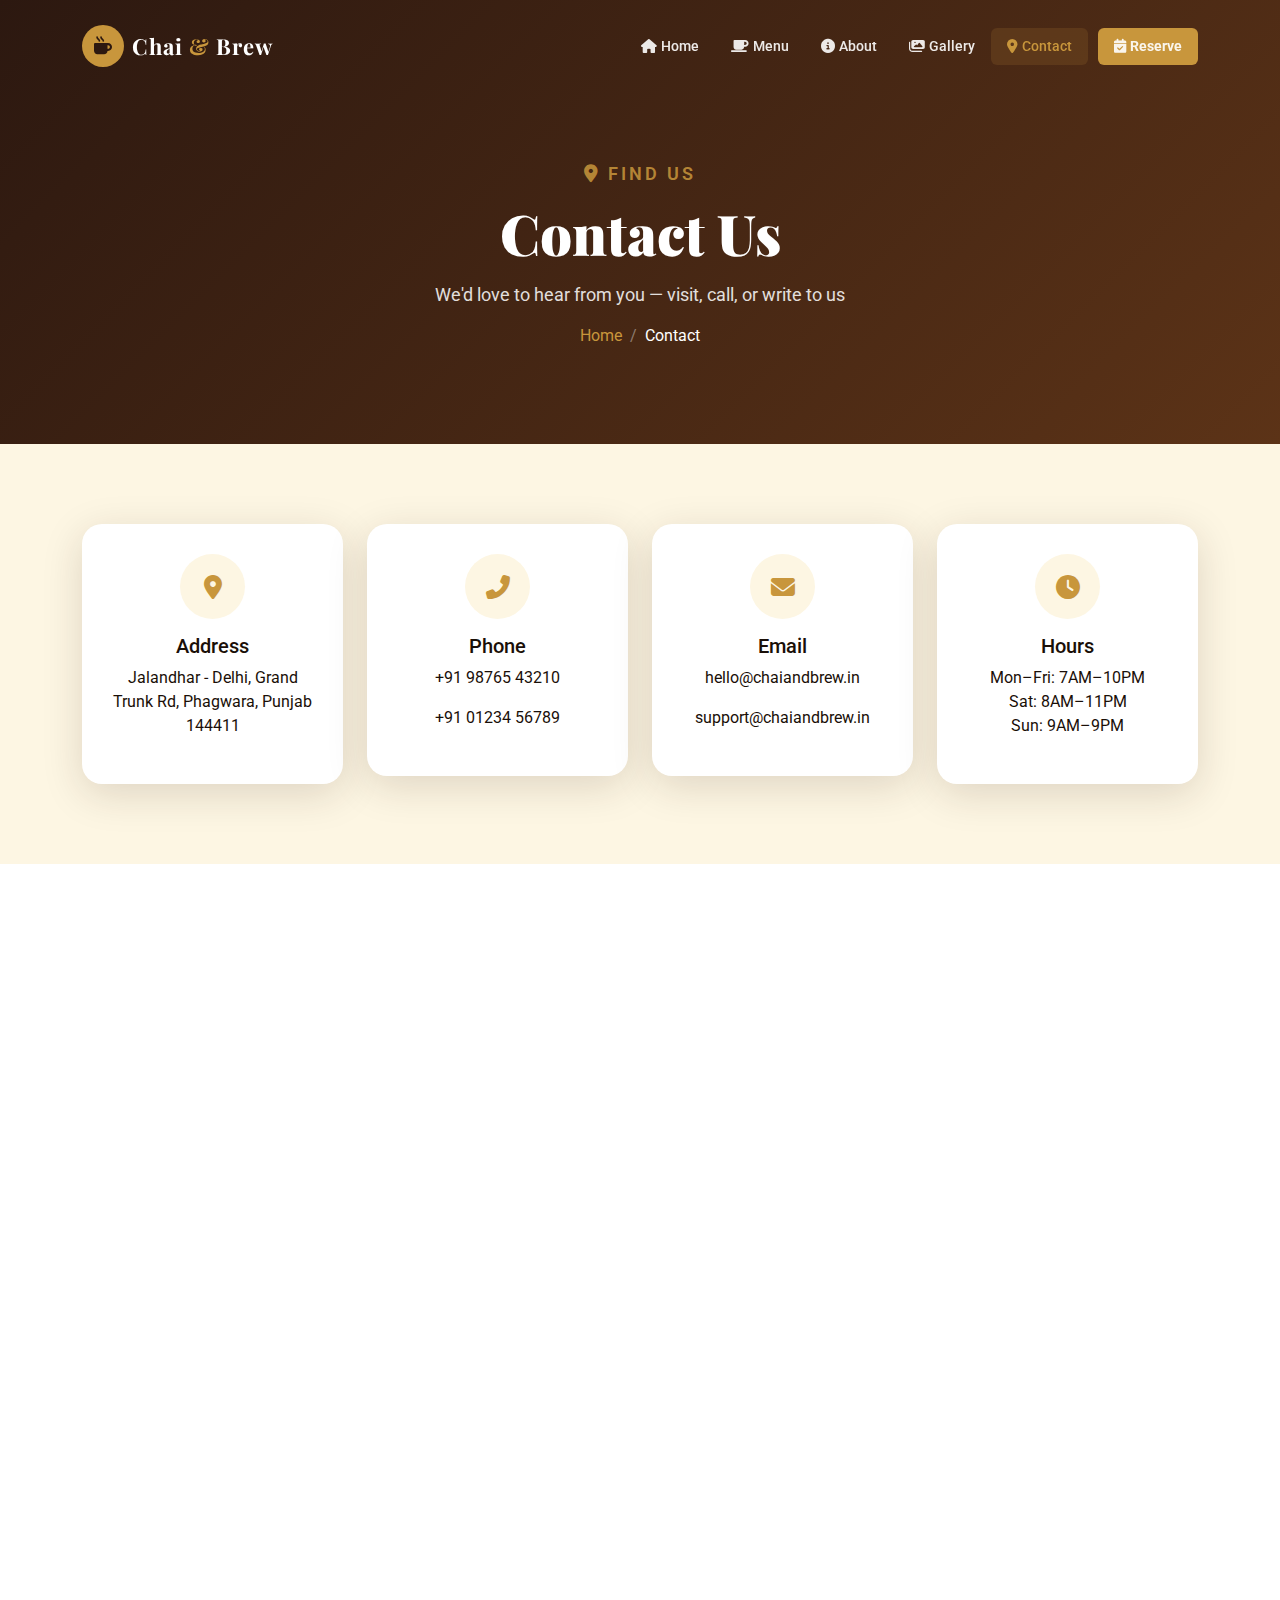
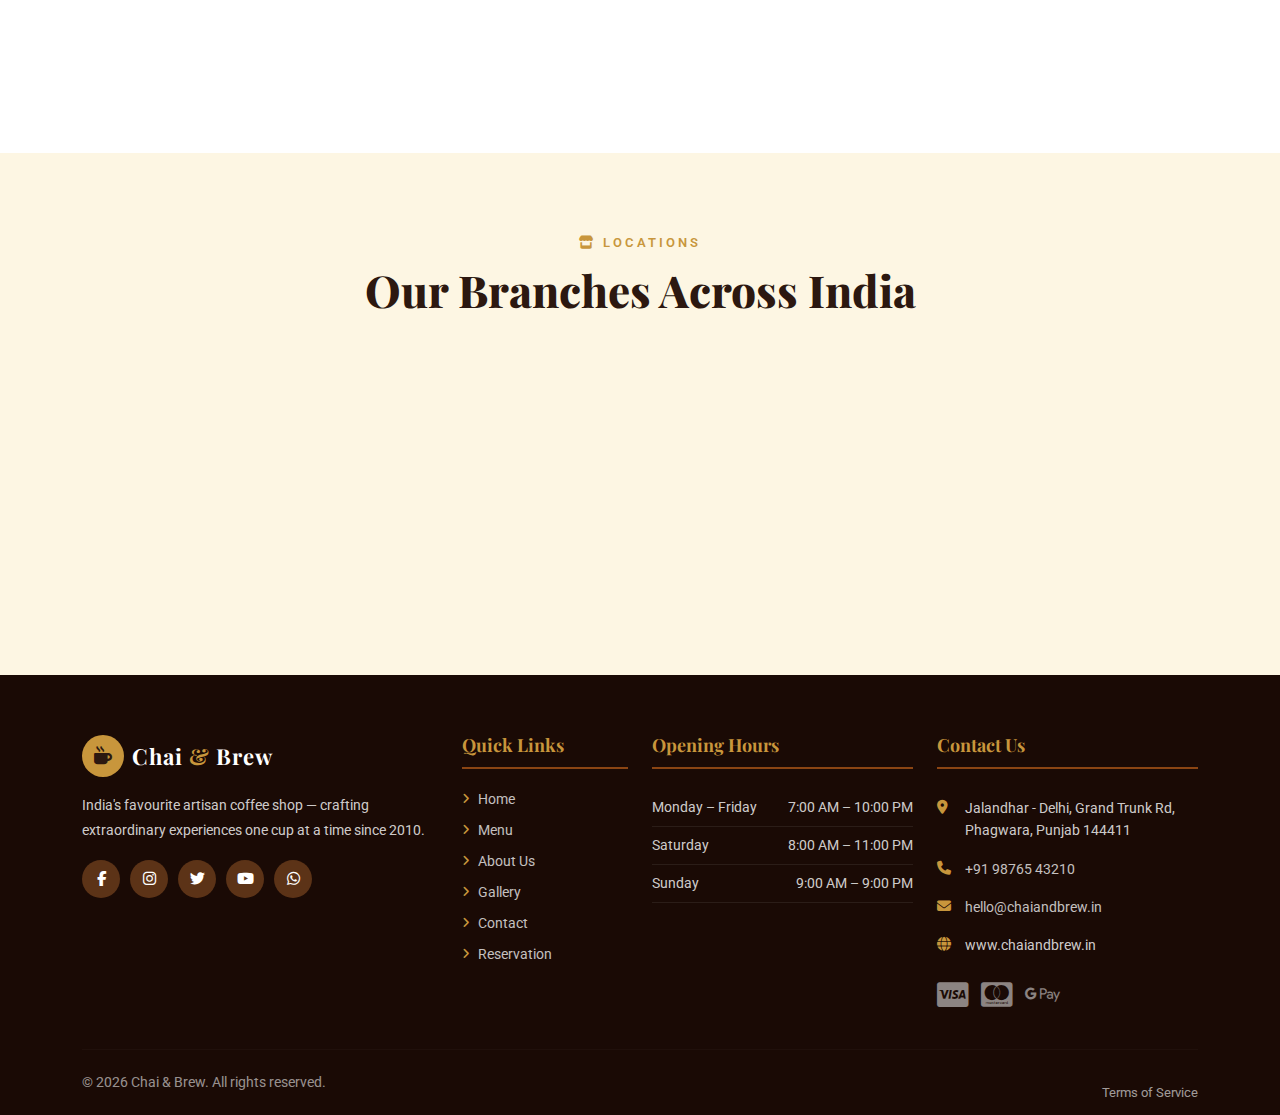
<file: contact.html>
<!DOCTYPE html>
<html lang="en">
<head>
  <meta charset="UTF-8" />
  <meta name="viewport" content="width=device-width, initial-scale=1.0" />
  <title>Contact Us - Chai & Brew Coffee Shop India</title>
  <link rel="stylesheet" href="https://cdnjs.cloudflare.com/ajax/libs/bootstrap/5.3.2/css/bootstrap.min.css" />
  <link rel="stylesheet" href="https://cdnjs.cloudflare.com/ajax/libs/font-awesome/6.5.0/css/all.min.css" />
  <link href="https://fonts.googleapis.com/css2?family=Playfair+Display:wght@400;700;900&family=Roboto:wght@300;400;500;700&display=swap" rel="stylesheet" />
  <link rel="stylesheet" href="style.css" />
</head>
<body>

<nav class="navbar navbar-expand-lg fixed-top scrolled" id="mainNav">
  <div class="container">
    <a class="navbar-brand d-flex align-items-center" href="index.html">
      <div class="logo-icon me-2"><i class="fas fa-mug-hot"></i></div>
      <span class="logo-text">Chai <span>&</span> Brew</span>
    </a>
    <button class="navbar-toggler" type="button" data-bs-toggle="collapse" data-bs-target="#navbarNav">
      <span class="navbar-toggler-icon"></span>
    </button>
    <div class="collapse navbar-collapse" id="navbarNav">
      <ul class="navbar-nav ms-auto align-items-center">
        <li class="nav-item"><a class="nav-link" href="index.html"><i class="fas fa-home me-1"></i>Home</a></li>
        <li class="nav-item"><a class="nav-link" href="menu.html"><i class="fas fa-coffee me-1"></i>Menu</a></li>
        <li class="nav-item"><a class="nav-link" href="about.html"><i class="fas fa-info-circle me-1"></i>About</a></li>
        <li class="nav-item"><a class="nav-link" href="gallery.html"><i class="fas fa-images me-1"></i>Gallery</a></li>
        <li class="nav-item"><a class="nav-link active" href="contact.html"><i class="fas fa-map-marker-alt me-1"></i>Contact</a></li>
        <li class="nav-item"><a class="nav-link btn-reserve" href="reservation.html"><i class="fas fa-calendar-check me-1"></i>Reserve</a></li>
      </ul>
    </div>
  </div>
</nav>

<section class="page-hero">
  <div class="container">
    <p class="section-tag"><i class="fas fa-map-marker-alt"></i> Find Us</p>
    <h1>Contact Us</h1>
    <p>We'd love to hear from you — visit, call, or write to us</p>
    <nav aria-label="breadcrumb" class="mt-3">
      <ol class="breadcrumb">
        <li class="breadcrumb-item"><a href="index.html">Home</a></li>
        <li class="breadcrumb-item active">Contact</li>
      </ol>
    </nav>
  </div>
</section>

<!-- Info Cards -->
<section class="section-padding bg-light-cream">
  <div class="container">
    <div class="row g-4">
      <div class="col-md-3 col-6">
        <div class="contact-card fade-up">
          <div class="contact-icon"><i class="fas fa-map-marker-alt"></i></div>
          <h5>Address</h5>
          <p>Jalandhar - Delhi, Grand Trunk Rd, Phagwara, Punjab 144411</p>
        </div>
      </div>
      <div class="col-md-3 col-6">
        <div class="contact-card fade-up">
          <div class="contact-icon"><i class="fas fa-phone-alt"></i></div>
          <h5>Phone</h5>
          <p><a href="tel:+919876543210" style="color:inherit;text-decoration:none;">+91 98765 43210</a></p>
          <p><a href="tel:+918012345678" style="color:inherit;text-decoration:none;">+91 01234 56789</a></p>
        </div>
      </div>
      <div class="col-md-3 col-6">
        <div class="contact-card fade-up">
          <div class="contact-icon"><i class="fas fa-envelope"></i></div>
          <h5>Email</h5>
          <p><a href="mailto:hello@chaiandbrew.in" style="color:inherit;text-decoration:none;">hello@chaiandbrew.in</a></p>
          <p><a href="mailto:support@chaiandbrew.in" style="color:inherit;text-decoration:none;">support@chaiandbrew.in</a></p>
        </div>
      </div>
      <div class="col-md-3 col-6">
        <div class="contact-card fade-up">
          <div class="contact-icon"><i class="fas fa-clock"></i></div>
          <h5>Hours</h5>
          <p>Mon–Fri: 7AM–10PM<br>Sat: 8AM–11PM<br>Sun: 9AM–9PM</p>
        </div>
      </div>
    </div>
  </div>
</section>

<!-- Contact Form + Map -->
<section class="section-padding">
  <div class="container">
    <div class="row g-5">
      <!-- Form -->
      <div class="col-lg-6">
        <div class="contact-form-box fade-up">
          <p class="section-tag"><i class="fas fa-paper-plane"></i> Send Message</p>
          <h2 class="section-title">Get In Touch</h2>
          <p class="mb-4" style="color:var(--text-light)">Fill the form below and we'll respond within 24 hours.</p>
          <form id="contactForm" novalidate>
            <div class="row g-3">
              <div class="col-md-6">
                <label class="form-label"><i class="fas fa-user me-1 text-warning"></i> Full Name *</label>
                <input type="text" class="form-control" name="name" placeholder="Name" required minlength="3" />
                <div class="invalid-feedback">Please enter your full name (min 3 chars).</div>
              </div>
              <div class="col-md-6">
                <label class="form-label"><i class="fas fa-envelope me-1 text-warning"></i> Email Address *</label>
                <input type="email" class="form-control" name="email" placeholder="name@gmail.com" required />
                <div class="invalid-feedback">Please enter a valid email address.</div>
              </div>
              <div class="col-md-6">
                <label class="form-label"><i class="fas fa-phone me-1 text-warning"></i> Mobile Number *</label>
                <input type="tel" class="form-control" name="phone" placeholder="+91" required maxlength="10" />
                <div class="invalid-feedback">Enter valid 10-digit Indian mobile number.</div>
              </div>
              <div class="col-md-6">
                <label class="form-label"><i class="fas fa-tag me-1 text-warning"></i> Subject *</label>
                <select class="form-select" name="subject" required>
                  <option value="">Select a subject</option>
                  <option>General Enquiry</option>
                  <option>Feedback</option>
                  <option>Franchise Enquiry</option>
                  <option>Catering / Events</option>
                  <option>Careers</option>
                  <option>Other</option>
                </select>
                <div class="invalid-feedback">Please select a subject.</div>
              </div>
              <div class="col-12">
                <label class="form-label"><i class="fas fa-comment me-1 text-warning"></i> Your Message *</label>
                <textarea class="form-control" name="message" rows="5" placeholder="Write your message here..." required minlength="20"></textarea>
                <div class="invalid-feedback">Please write a message (at least 20 characters).</div>
              </div>
              <div class="col-12">
                <div class="form-check">
                  <input class="form-check-input" type="checkbox" id="privacyCheck" required />
                  <label class="form-check-label" for="privacyCheck">
                    I agree to the <a href="#" style="color:var(--gold)">Privacy Policy</a> and consent to being contacted. *
                  </label>
                  <div class="invalid-feedback">You must agree before submitting.</div>
                </div>
              </div>
              <div class="col-12">
                <button type="submit" class="btn btn-primary-custom w-100">
                  Send Message <i class="fas fa-paper-plane ms-2"></i>
                </button>
              </div>
            </div>
          </form>
        </div>
      </div>
      <!-- Map -->
      <div class="col-lg-6">
        <div class="fade-up">
          <p class="section-tag"><i class="fas fa-map"></i> Our Location</p>
          <h2 class="section-title">Find Our Flagship Store</h2>
          <p class="mb-4" style="color:var(--text-light)">Located in the heart of Jalandhar, easily accessible by  bus,train and cab.</p>
          <div class="map-container">
            <iframe src="https://www.google.com/maps/embed?pb=!1m18!1m12!1m3!1d4207.937584452679!2d75.70236810552608!3d31.255737213648366!2m3!1f0!2f0!3f0!3m2!1i1024!2i768!4f13.1!3m3!1m2!1s0x391a5f5e9c489cf3%3A0x4049a5409d53c300!2sLovely%20Professional%20University!5e0!3m2!1sen!2sin!4v1771390650875!5m2!1sen!2sin" width="600" height="450" style="border:0;" allowfullscreen="" loading="lazy" referrerpolicy="no-referrer-when-downgrade"></iframe>
          </div>
          <!-- Quick Contact Buttons -->
          <div class="d-flex gap-3 mt-4 flex-wrap">
            <a href="tel:+919876543210" class="btn btn-primary-custom">
              <i class="fas fa-phone me-2"></i>Call Now
            </a>
            <a href="https://wa.me/919876543210" target="_blank" class="btn" style="background:#25D366;color:white;padding:14px 32px;border-radius:50px;font-weight:700;font-size:14px;text-decoration:none;">
              <i class="fab fa-whatsapp me-2"></i>WhatsApp
            </a>
            <a href="https://maps.app.goo.gl/n7sh2dphFnVwAcnP9" target="_blank" class="btn btn-outline-dark" style="border-radius:50px;padding:14px 28px;font-weight:700;font-size:14px;">
              <i class="fas fa-directions me-2"></i>Directions
            </a>
          </div>
        </div>
      </div>
    </div>
  </div>
</section>

<!-- Branches -->
<section class="section-padding bg-light-cream">
  <div class="container">
    <div class="section-header text-center mb-5">
      <p class="section-tag"><i class="fas fa-store"></i> Locations</p>
      <h2 class="section-title">Our Branches Across India</h2>
    </div>
    <div class="row g-4">
      <div class="col-md-4">
        <div class="branch-card fade-up">
          <div class="branch-icon"><i class="fas fa-city"></i></div>
          <h5>Jalandhar — Flagship</h5>
          <p><i class="fas fa-map-marker-alt me-1 text-warning"></i> Jalandhar 100001</p>
          <p><i class="fas fa-phone me-1 text-warning"></i> +91 80 1234 5678</p>
          <span class="badge-open"><i class="fas fa-circle me-1"></i> Open Now</span>
        </div>
      </div>
      <div class="col-md-4">
        <div class="branch-card fade-up">
          <div class="branch-icon"><i class="fas fa-city"></i></div>
          <h5>Mumbai — Bandra West</h5>
          <p><i class="fas fa-map-marker-alt me-1 text-warning"></i> Shop 8, Hill Road, Bandra 400050</p>
          <p><i class="fas fa-phone me-1 text-warning"></i> +91 22 9876 5432</p>
          <span class="badge-open"><i class="fas fa-circle me-1"></i> Open Now</span>
        </div>
      </div>
      <div class="col-md-4">
        <div class="branch-card fade-up">
          <div class="branch-icon"><i class="fas fa-city"></i></div>
          <h5>Chennai — Anna Nagar</h5>
          <p><i class="fas fa-map-marker-alt me-1 text-warning"></i> 15, 2nd Avenue, Anna Nagar 600040</p>
          <p><i class="fas fa-phone me-1 text-warning"></i> +91 44 7777 8888</p>
          <span class="badge-open"><i class="fas fa-circle me-1"></i> Open Now</span>
        </div>
      </div>
    </div>
  </div>
</section>

<style>
.branch-card {
  background: var(--white); border-radius: 16px;
  padding: 28px; box-shadow: var(--shadow);
  transition: var(--transition);
}
.branch-card:hover { transform: translateY(-5px); }
.branch-icon { font-size: 32px; color: var(--gold); margin-bottom: 12px; }
.branch-card h5 { font-family: var(--font-display); color: var(--brown-dark); margin-bottom: 12px; }
.branch-card p { font-size: 14px; color: var(--text-light); margin-bottom: 6px; }
.badge-open { background: #e8f8ef; color: #2ECC71; padding: 5px 14px; border-radius: 50px; font-size: 12px; font-weight: 700; }
.badge-open i { font-size: 8px; }
</style>

<!-- Footer -->
<footer class="footer">
  <div class="container">
    <div class="row g-4">
      <div class="col-lg-4 col-md-6">
        <div class="footer-brand d-flex align-items-center mb-3">
          <div class="logo-icon me-2"><i class="fas fa-mug-hot"></i></div>
          <span class="logo-text">Chai <span>&</span> Brew</span>
        </div>
        <p>India's favourite artisan coffee shop — crafting extraordinary experiences one cup at a time since 2010.</p>
        <div class="social-links mt-3">
          <a href="#" aria-label="Facebook"><i class="fab fa-facebook-f"></i></a>
          <a href="#" aria-label="Instagram"><i class="fab fa-instagram"></i></a>
          <a href="#" aria-label="Twitter"><i class="fab fa-twitter"></i></a>
          <a href="#" aria-label="YouTube"><i class="fab fa-youtube"></i></a>
          <a href="#" aria-label="WhatsApp"><i class="fab fa-whatsapp"></i></a>
        </div>
      </div>
      <div class="col-lg-2 col-md-6">
        <h5 class="footer-heading">Quick Links</h5>
        <ul class="footer-links">
          <li><a href="index.html"><i class="fas fa-angle-right"></i> Home</a></li>
          <li><a href="menu.html"><i class="fas fa-angle-right"></i> Menu</a></li>
          <li><a href="about.html"><i class="fas fa-angle-right"></i> About Us</a></li>
          <li><a href="gallery.html"><i class="fas fa-angle-right"></i> Gallery</a></li>
          <li><a href="contact.html"><i class="fas fa-angle-right"></i> Contact</a></li>
          <li><a href="reservation.html"><i class="fas fa-angle-right"></i> Reservation</a></li>
        </ul>
      </div>
      <div class="col-lg-3 col-md-6">
        <h5 class="footer-heading">Opening Hours</h5>
        <ul class="hours-list">
          <li><span>Monday – Friday</span><span>7:00 AM – 10:00 PM</span></li>
          <li><span>Saturday</span><span>8:00 AM – 11:00 PM</span></li>
          <li><span>Sunday</span><span>9:00 AM – 9:00 PM</span></li>
        </ul>
      </div>
      <div class="col-lg-3 col-md-6">
        <h5 class="footer-heading">Contact Us</h5>
        <ul class="contact-list">
          <li><i class="fas fa-map-marker-alt"></i> Jalandhar - Delhi, Grand Trunk Rd, Phagwara, Punjab 144411</li>
          <li><i class="fas fa-phone"></i> <a href="tel:+919876543210">+91 98765 43210</a></li>
          <li><i class="fas fa-envelope"></i> <a href="mailto:hello@chaiandbrew.in">hello@chaiandbrew.in</a></li>
          <li><i class="fas fa-globe"></i> www.chaiandbrew.in</li>
        </ul>
        <div class="payment-methods mt-3">
          <i class="fab fa-cc-visa" title="Visa"></i>
          <i class="fab fa-cc-mastercard" title="Mastercard"></i>
          <i class="fab fa-google-pay" title="Google Pay"></i>
        </div>
      </div>
    </div>
    <hr class="footer-divider" />
    <div class="row align-items-center">
      <div class="col-md-6">
        <p class="footer-copy">© 2026 Chai & Brew. All rights reserved.</p>
      </div>
      <div class="col-md-6 text-md-end">
        <a href="#">Terms of Service</a>
      </div>
    </div>
  </div>
</footer>
<button class="back-to-top" id="backToTop"><i class="fas fa-chevron-up"></i></button>
<script src="https://cdnjs.cloudflare.com/ajax/libs/bootstrap/5.3.2/js/bootstrap.bundle.min.js"></script>
<script src="main.js"></script>
</body>
</html>
</file>
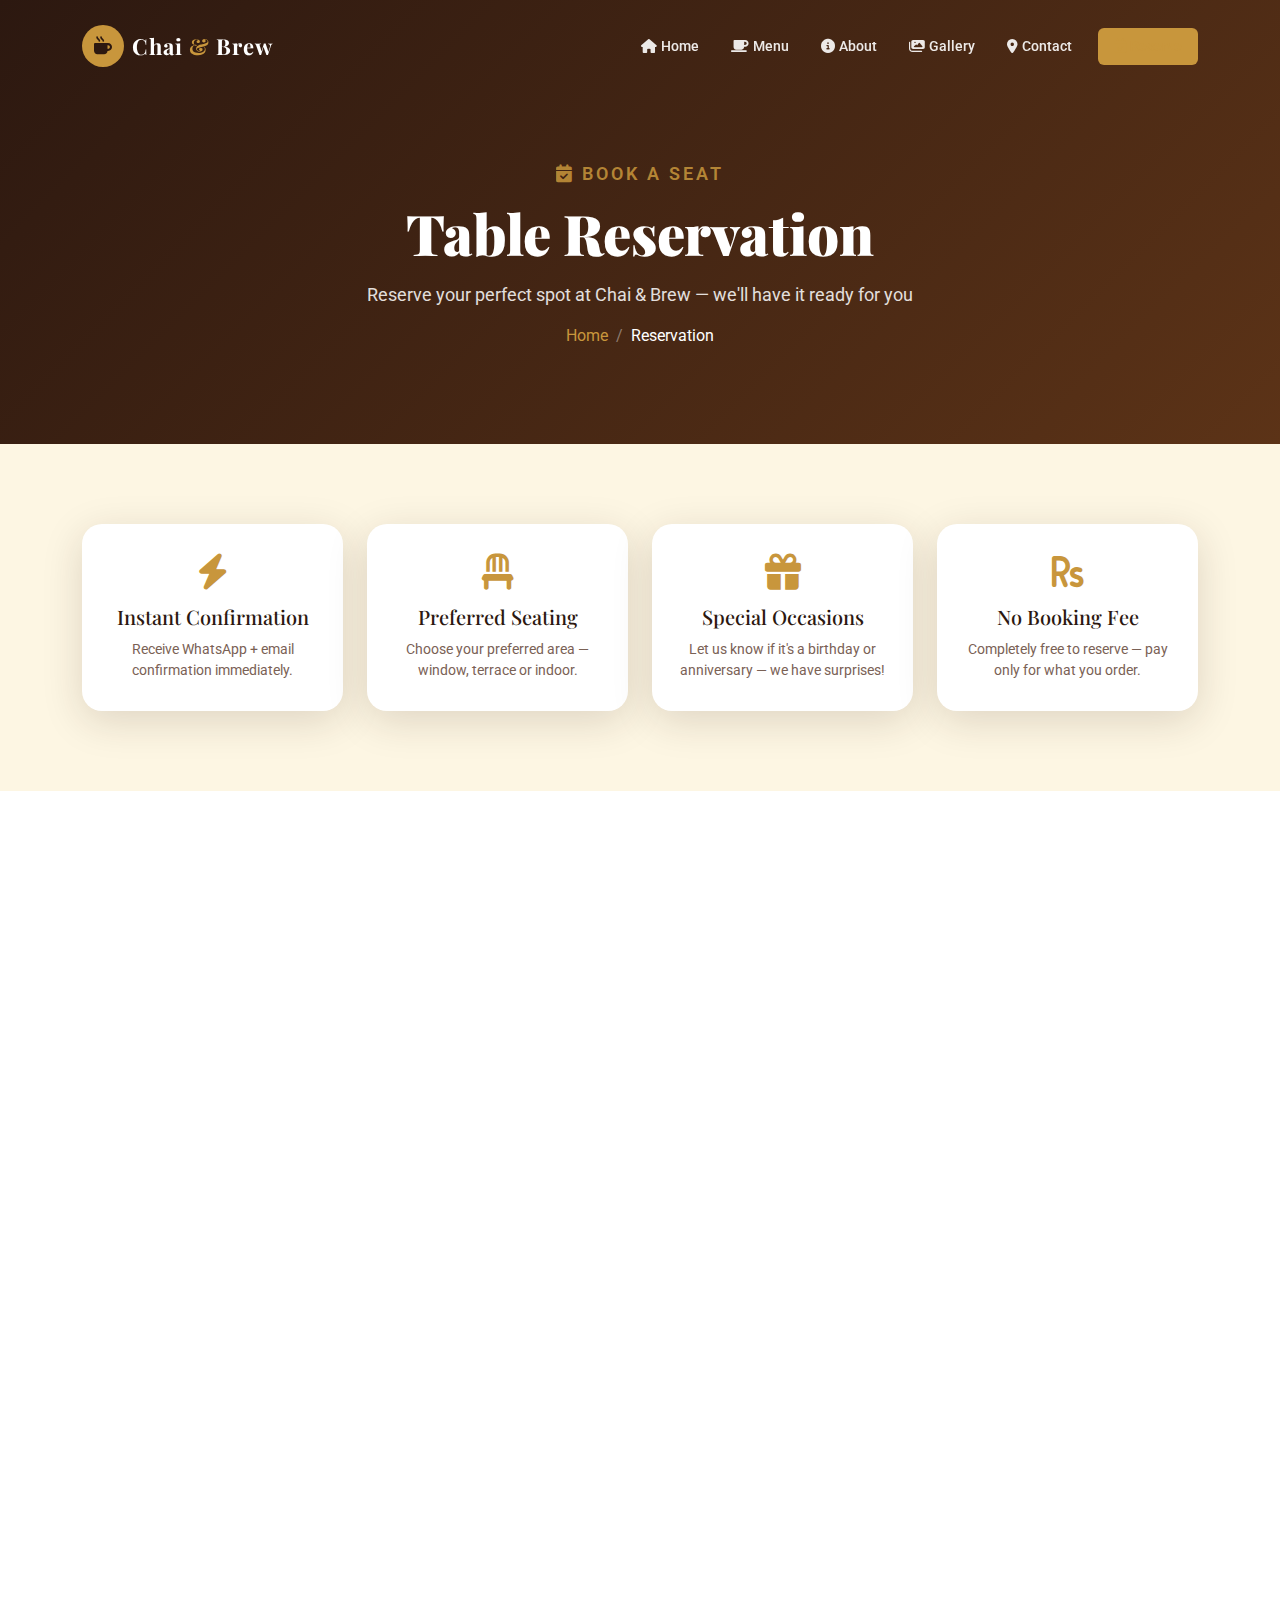
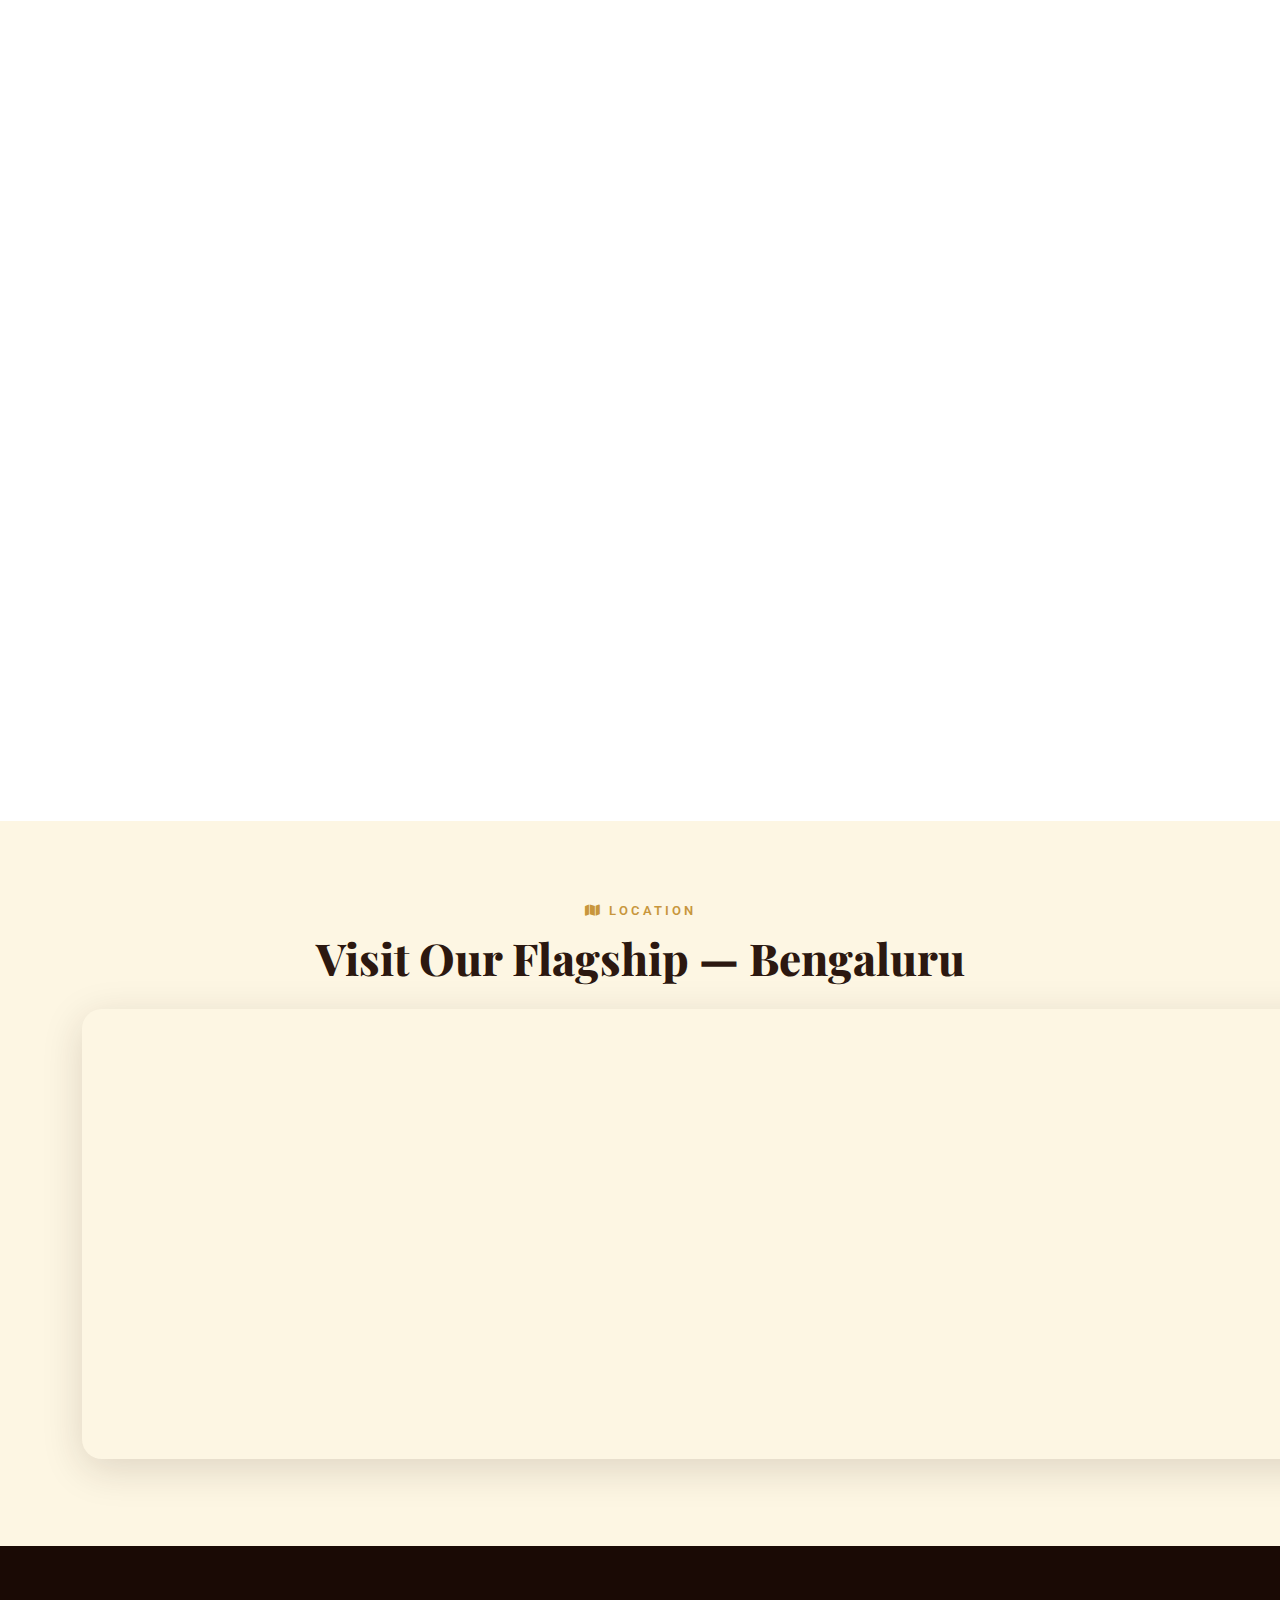
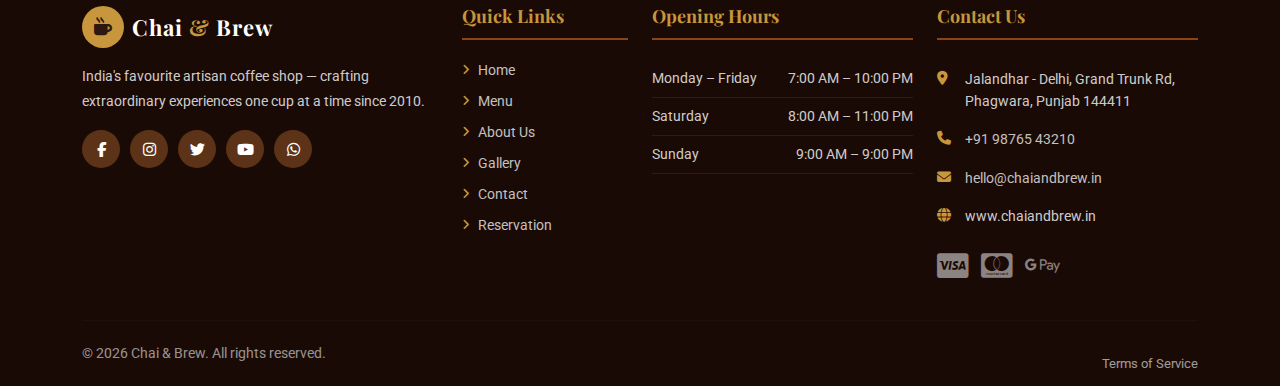
<file: reservation.html>
<!DOCTYPE html>
<html lang="en">
<head>
  <meta charset="UTF-8" />
  <meta name="viewport" content="width=device-width, initial-scale=1.0" />
  <title>Table Reservation - Chai & Brew Coffee Shop India</title>
  <link rel="stylesheet" href="https://cdnjs.cloudflare.com/ajax/libs/bootstrap/5.3.2/css/bootstrap.min.css" />
  <link rel="stylesheet" href="https://cdnjs.cloudflare.com/ajax/libs/font-awesome/6.5.0/css/all.min.css" />
  <link href="https://fonts.googleapis.com/css2?family=Playfair+Display:wght@400;700;900&family=Roboto:wght@300;400;500;700&display=swap" rel="stylesheet" />
  <link rel="stylesheet" href="style.css" />
</head>
<body>

<nav class="navbar navbar-expand-lg fixed-top scrolled" id="mainNav">
  <div class="container">
    <a class="navbar-brand d-flex align-items-center" href="index.html">
      <div class="logo-icon me-2"><i class="fas fa-mug-hot"></i></div>
      <span class="logo-text">Chai <span>&</span> Brew</span>
    </a>
    <button class="navbar-toggler" type="button" data-bs-toggle="collapse" data-bs-target="#navbarNav">
      <span class="navbar-toggler-icon"></span>
    </button>
    <div class="collapse navbar-collapse" id="navbarNav">
      <ul class="navbar-nav ms-auto align-items-center">
        <li class="nav-item"><a class="nav-link" href="index.html"><i class="fas fa-home me-1"></i>Home</a></li>
        <li class="nav-item"><a class="nav-link" href="menu.html"><i class="fas fa-coffee me-1"></i>Menu</a></li>
        <li class="nav-item"><a class="nav-link" href="about.html"><i class="fas fa-info-circle me-1"></i>About</a></li>
        <li class="nav-item"><a class="nav-link" href="gallery.html"><i class="fas fa-images me-1"></i>Gallery</a></li>
        <li class="nav-item"><a class="nav-link" href="contact.html"><i class="fas fa-map-marker-alt me-1"></i>Contact</a></li>
        <li class="nav-item"><a class="nav-link btn-reserve active" href="reservation.html"><i class="fas fa-calendar-check me-1"></i>Reserve</a></li>
      </ul>
    </div>
  </div>
</nav>

<section class="page-hero">
  <div class="container">
    <p class="section-tag"><i class="fas fa-calendar-check"></i> Book a Seat</p>
    <h1>Table Reservation</h1>
    <p>Reserve your perfect spot at Chai & Brew — we'll have it ready for you</p>
    <nav aria-label="breadcrumb" class="mt-3">
      <ol class="breadcrumb">
        <li class="breadcrumb-item"><a href="index.html">Home</a></li>
        <li class="breadcrumb-item active">Reservation</li>
      </ol>
    </nav>
  </div>
</section>

<!-- Why Reserve -->
<section class="section-padding bg-light-cream">
  <div class="container">
    <div class="row g-4 text-center">
      <div class="col-md-3 col-6">
        <div class="why-item fade-up">
          <i class="fas fa-bolt"></i>
          <h5>Instant Confirmation</h5>
          <p>Receive WhatsApp + email confirmation immediately.</p>
        </div>
      </div>
      <div class="col-md-3 col-6">
        <div class="why-item fade-up">
          <i class="fas fa-chair"></i>
          <h5>Preferred Seating</h5>
          <p>Choose your preferred area — window, terrace or indoor.</p>
        </div>
      </div>
      <div class="col-md-3 col-6">
        <div class="why-item fade-up">
          <i class="fas fa-gift"></i>
          <h5>Special Occasions</h5>
          <p>Let us know if it's a birthday or anniversary — we have surprises!</p>
        </div>
      </div>
      <div class="col-md-3 col-6">
        <div class="why-item fade-up">
          <i class="fas fa-rupee-sign"></i>
          <h5>No Booking Fee</h5>
          <p>Completely free to reserve — pay only for what you order.</p>
        </div>
      </div>
    </div>
  </div>
</section>

<!-- Reservation Form -->
<section class="section-padding">
  <div class="container">
    <div class="row justify-content-center">
      <div class="col-lg-8">
        <div class="reservation-box fade-up">
          <!-- Progress Steps -->
          <div class="progress-steps mb-5">
            <div class="step active" id="step1">
              <div class="step-num">1</div>
              <span class="step-label">Details</span>
            </div>
            <div class="step" id="step2">
              <div class="step-num">2</div>
              <span class="step-label">Preferences</span>
            </div>
            <div class="step" id="step3">
              <div class="step-num">3</div>
              <span class="step-label">Confirm</span>
            </div>
          </div>

          <p class="section-tag"><i class="fas fa-calendar-alt"></i> Make a Reservation</p>
          <h2 class="section-title">Book Your Table</h2>
          <p class="mb-5" style="color:var(--text-light)">Fill in the details below and we'll confirm your booking within minutes.</p>

          <form id="reservationForm" novalidate>
            <!-- Personal Details -->
            <div class="form-section mb-4">
              <h5 class="form-section-title"><i class="fas fa-user me-2 text-warning"></i>Personal Information</h5>
              <div class="row g-3">
                <div class="col-md-6">
                  <label class="form-label">Full Name *</label>
                  <input type="text" class="form-control" name="name" placeholder="Anjali Sharma" required minlength="3" />
                  <div class="invalid-feedback">Please enter your full name (min 3 chars).</div>
                </div>
                <div class="col-md-6">
                  <label class="form-label">Mobile Number *</label>
                  <div class="input-group">
                    <span class="input-group-text" style="background:var(--cream-dark);border-color:var(--cream-dark);font-weight:700;">+91</span>
                    <input type="tel" class="form-control" name="phone" placeholder="98765 43210" required maxlength="10" />
                  </div>
                  <div class="invalid-feedback d-block" id="phoneError"></div>
                </div>
                <div class="col-md-6">
                  <label class="form-label">Email Address *</label>
                  <input type="email" class="form-control" name="email" placeholder="anjali@example.in" required />
                  <div class="invalid-feedback">Enter a valid email address.</div>
                </div>
                <div class="col-md-6">
                  <label class="form-label">Number of Guests *</label>
                  <select class="form-select" name="guests" required>
                    <option value="">Select guests</option>
                    <option value="1">1 Person</option>
                    <option value="2">2 Persons</option>
                    <option value="3">3 Persons</option>
                    <option value="4">4 Persons</option>
                    <option value="5">5 Persons</option>
                    <option value="6">6 Persons</option>
                    <option value="7-10">7–10 Persons (Group)</option>
                    <option value="10+">10+ (Event Enquiry)</option>
                  </select>
                  <div class="invalid-feedback">Please select number of guests.</div>
                </div>
              </div>
            </div>

            <!-- Booking Details -->
            <div class="form-section mb-4">
              <h5 class="form-section-title"><i class="fas fa-calendar me-2 text-warning"></i>Booking Details</h5>
              <div class="row g-3">
                <div class="col-md-6">
                  <label class="form-label">Preferred Date *</label>
                  <input type="date" class="form-control" name="date" id="resDate" required />
                  <div class="invalid-feedback">Please select a date (must be today or future).</div>
                </div>
                <div class="col-md-6">
                  <label class="form-label">Preferred Time *</label>
                  <select class="form-select" name="time" required>
                    <option value="">Select time slot</option>
                    <optgroup label="Morning">
                      <option>7:00 AM – 8:00 AM</option>
                      <option>8:00 AM – 9:00 AM</option>
                      <option>9:00 AM – 10:00 AM</option>
                      <option>10:00 AM – 11:00 AM</option>
                    </optgroup>
                    <optgroup label="Afternoon">
                      <option>12:00 PM – 1:00 PM</option>
                      <option>1:00 PM – 2:00 PM</option>
                      <option>2:00 PM – 3:00 PM</option>
                      <option>3:00 PM – 4:00 PM</option>
                    </optgroup>
                    <optgroup label="Evening">
                      <option>5:00 PM – 6:00 PM</option>
                      <option>6:00 PM – 7:00 PM</option>
                      <option>7:00 PM – 8:00 PM</option>
                      <option>8:00 PM – 9:00 PM</option>
                    </optgroup>
                  </select>
                  <div class="invalid-feedback">Please select a time slot.</div>
                </div>
                <div class="col-md-6">
                  <label class="form-label">Seating Preference</label>
                  <select class="form-select" name="seating">
                    <option value="">No preference</option>
                    <option>Indoor — Air Conditioned</option>
                    <option>Window Seat</option>
                    <option>Outdoor Terrace</option>
                    <option>Private Booth</option>
                  </select>
                </div>
                <div class="col-md-6">
                  <label class="form-label">Branch *</label>
                  <select class="form-select" name="branch" required>
                    <option value="">Select branch</option>
                    <option>Bengaluru — MG Road (Flagship)</option>
                    <option>Mumbai — Bandra West</option>
                    <option>Chennai — Anna Nagar</option>
                    <option>Delhi — Connaught Place</option>
                    <option>Hyderabad — Banjara Hills</option>
                    <option>Pune — Koregaon Park</option>
                    <option>Kochi — MG Road</option>
                  </select>
                  <div class="invalid-feedback">Please select a branch.</div>
                </div>
              </div>
            </div>

            <!-- Special Requests -->
            <div class="form-section mb-4">
              <h5 class="form-section-title"><i class="fas fa-star me-2 text-warning"></i>Special Requests</h5>
              <div class="row g-3">
                <div class="col-12">
                  <label class="form-label">Occasion (Optional)</label>
                  <div class="d-flex flex-wrap gap-3">
                    <div class="form-check"><input class="form-check-input" type="checkbox" id="birthday" name="occasion" value="birthday"><label class="form-check-label" for="birthday"><i class="fas fa-birthday-cake me-1 text-warning"></i>Birthday</label></div>
                    <div class="form-check"><input class="form-check-input" type="checkbox" id="anniversary" name="occasion" value="anniversary"><label class="form-check-label" for="anniversary"><i class="fas fa-heart me-1 text-danger"></i>Anniversary</label></div>
                    <div class="form-check"><input class="form-check-input" type="checkbox" id="business" name="occasion" value="business"><label class="form-check-label" for="business"><i class="fas fa-briefcase me-1 text-info"></i>Business Meeting</label></div>
                    <div class="form-check"><input class="form-check-input" type="checkbox" id="casual" name="occasion" value="casual"><label class="form-check-label" for="casual"><i class="fas fa-coffee me-1 text-brown"></i>Casual Visit</label></div>
                  </div>
                </div>
                <div class="col-12">
                  <label class="form-label">Dietary Requirements / Additional Notes</label>
                  <textarea class="form-control" name="notes" rows="4" placeholder="E.g. Vegan options needed, wheelchair accessible, specific coffee preferences..."></textarea>
                </div>
              </div>
            </div>

            <!-- Terms -->
            <div class="form-check mb-4">
              <input class="form-check-input" type="checkbox" id="termsCheck" required />
              <label class="form-check-label" for="termsCheck">
                I agree to the <a href="#" style="color:var(--gold)">Terms & Conditions</a> and <a href="#" style="color:var(--gold)">Cancellation Policy</a>. *
              </label>
              <div class="invalid-feedback">You must agree to the terms.</div>
            </div>

            <button type="submit" class="btn btn-primary-custom w-100" style="font-size:16px;padding:16px;">
              <i class="fas fa-calendar-check me-2"></i>Confirm Reservation
            </button>
            <p class="text-center mt-3" style="font-size:13px;color:var(--text-light);">
              <i class="fas fa-shield-alt me-1 text-success"></i>Your information is secure and will never be shared. You can cancel up to 2 hours before your reservation.
            </p>
          </form>
        </div>
      </div>
    </div>
  </div>
</section>

<!-- Map -->
<section class="section-padding bg-light-cream position-center">
  <div class="container">
    <div class="section-header text-center mb-4">
      <p class="section-tag"><i class="fas fa-map"></i> Location</p>
      <h2 class="section-title">Visit Our Flagship — Bengaluru</h2>
    </div>
    <div class="map-container">
      <iframe src="https://www.google.com/maps/embed?pb=!1m18!1m12!1m3!1d4207.937584452679!2d75.70236810552608!3d31.255737213648366!2m3!1f0!2f0!3f0!3m2!1i1024!2i768!4f13.1!3m3!1m2!1s0x391a5f5e9c489cf3%3A0x4049a5409d53c300!2sLovely%20Professional%20University!5e0!3m2!1sen!2sin!4v1771390596019!5m2!1sen!2sin" width="1305" height="450" style="border:0;" allowfullscreen="" loading="lazy" referrerpolicy="no-referrer-when-downgrade"></iframe>
    </div>
  </div>
</section>

<style>
.why-item { background: var(--white); border-radius: 20px; padding: 30px 20px; box-shadow: var(--shadow); height: 100%; transition: var(--transition); }
.why-item:hover { transform: translateY(-5px); }
.why-item i { font-size: 36px; color: var(--gold); margin-bottom: 15px; display: block; }
.why-item h5 { font-family: var(--font-display); color: var(--brown-dark); margin-bottom: 10px; }
.why-item p { font-size: 14px; color: var(--text-light); margin: 0; }
.form-section { background: var(--cream); border-radius: 16px; padding: 24px; }
.form-section-title { font-family: var(--font-display); color: var(--brown-dark); margin-bottom: 20px; font-size: 18px; }
</style>

<!-- Footer -->
<footer class="footer">
  <div class="container">
    <div class="row g-4">
      <div class="col-lg-4 col-md-6">
        <div class="footer-brand d-flex align-items-center mb-3">
          <div class="logo-icon me-2"><i class="fas fa-mug-hot"></i></div>
          <span class="logo-text">Chai <span>&</span> Brew</span>
        </div>
        <p>India's favourite artisan coffee shop — crafting extraordinary experiences one cup at a time since 2010.</p>
        <div class="social-links mt-3">
          <a href="#" aria-label="Facebook"><i class="fab fa-facebook-f"></i></a>
          <a href="#" aria-label="Instagram"><i class="fab fa-instagram"></i></a>
          <a href="#" aria-label="Twitter"><i class="fab fa-twitter"></i></a>
          <a href="#" aria-label="YouTube"><i class="fab fa-youtube"></i></a>
          <a href="#" aria-label="WhatsApp"><i class="fab fa-whatsapp"></i></a>
        </div>
      </div>
      <div class="col-lg-2 col-md-6">
        <h5 class="footer-heading">Quick Links</h5>
        <ul class="footer-links">
          <li><a href="index.html"><i class="fas fa-angle-right"></i> Home</a></li>
          <li><a href="menu.html"><i class="fas fa-angle-right"></i> Menu</a></li>
          <li><a href="about.html"><i class="fas fa-angle-right"></i> About Us</a></li>
          <li><a href="gallery.html"><i class="fas fa-angle-right"></i> Gallery</a></li>
          <li><a href="contact.html"><i class="fas fa-angle-right"></i> Contact</a></li>
          <li><a href="reservation.html"><i class="fas fa-angle-right"></i> Reservation</a></li>
        </ul>
      </div>
      <div class="col-lg-3 col-md-6">
        <h5 class="footer-heading">Opening Hours</h5>
        <ul class="hours-list">
          <li><span>Monday – Friday</span><span>7:00 AM – 10:00 PM</span></li>
          <li><span>Saturday</span><span>8:00 AM – 11:00 PM</span></li>
          <li><span>Sunday</span><span>9:00 AM – 9:00 PM</span></li>
        </ul>
      </div>
      <div class="col-lg-3 col-md-6">
        <h5 class="footer-heading">Contact Us</h5>
        <ul class="contact-list">
          <li><i class="fas fa-map-marker-alt"></i> Jalandhar - Delhi, Grand Trunk Rd, Phagwara, Punjab 144411</li>
          <li><i class="fas fa-phone"></i> <a href="tel:+919876543210">+91 98765 43210</a></li>
          <li><i class="fas fa-envelope"></i> <a href="mailto:hello@chaiandbrew.in">hello@chaiandbrew.in</a></li>
          <li><i class="fas fa-globe"></i> www.chaiandbrew.in</li>
        </ul>
        <div class="payment-methods mt-3">
          <i class="fab fa-cc-visa" title="Visa"></i>
          <i class="fab fa-cc-mastercard" title="Mastercard"></i>
          <i class="fab fa-google-pay" title="Google Pay"></i>
        </div>
      </div>
    </div>
    <hr class="footer-divider" />
    <div class="row align-items-center">
      <div class="col-md-6">
        <p class="footer-copy">© 2026 Chai & Brew. All rights reserved.</p>
      </div>
      <div class="col-md-6 text-md-end">
        <a href="#">Terms of Service</a>
      </div>
    </div>
  </div>
</footer>
<button class="back-to-top" id="backToTop"><i class="fas fa-chevron-up"></i></button>
<script src="https://cdnjs.cloudflare.com/ajax/libs/bootstrap/5.3.2/js/bootstrap.bundle.min.js"></script>
<script src="main.js"></script>
<script>
// Extra phone validation for reservation
document.getElementById('reservationForm').addEventListener('submit', function(e) {
  const phone = this.querySelector('[name="phone"]');
  const err = document.getElementById('phoneError');
  if (phone && !/^[6-9]\d{9}$/.test(phone.value.trim())) {
    err.textContent = 'Enter a valid 10-digit Indian mobile number starting with 6-9.';
    phone.classList.add('is-invalid');
  } else if (phone) {
    err.textContent = '';
    phone.classList.remove('is-invalid');
  }
}, true);
</script>
</body>
</html>
</file>
<file: style.css>
:root {
  --brown-dark: #2C1810;
  --brown-mid: #5C3317;
  --brown-accent: #8B4513;
  --gold: #C8963C;
  --gold-light: #E8B96A;
  --cream: #FDF6E3;
  --cream-dark: #F5E6C8;
  --white: #FFFFFF;
  --text-dark: #1a0f08;
  --text-mid: #4a3728;
  --text-light: #7a6155;
  --shadow: 0 10px 40px rgba(44,24,16,0.15);
  --shadow-hover: 0 20px 60px rgba(44,24,16,0.25);
  --transition: all 0.3s ease;
  --font-display: 'Playfair Display', Georgia, serif;
  --font-body: 'Roboto', sans-serif;
}

* { margin: 0; padding: 0; box-sizing: border-box; }

body {
  font-family: var(--font-body);
  color: var(--text-dark);
  background-color: var(--white);
  overflow-x: hidden;
}

::-webkit-scrollbar { width: 8px; }
::-webkit-scrollbar-track { background: var(--cream); }
::-webkit-scrollbar-thumb { background: var(--brown-accent); border-radius: 4px; }

#mainNav {
  background: transparent;
  transition: var(--transition);
  padding: 20px 0;
  z-index: 9999;
}
#mainNav.scrolled {
  background: var(--brown-dark);
  padding: 12px 0;
  box-shadow: 0 2px 20px rgba(0,0,0,0.3);
}
.logo-icon {
  width: 42px; height: 42px;
  background: var(--gold);
  border-radius: 50%;
  display: flex; align-items: center; justify-content: center;
  color: var(--brown-dark);
  font-size: 18px;
}
.logo-text {
  font-family: var(--font-display);
  font-size: 22px; font-weight: 700;
  color: var(--white);
  letter-spacing: 1px;
}
.logo-text span { color: var(--gold); }
.navbar-nav .nav-link {
  color: rgba(255,255,255,0.9) !important;
  font-weight: 500;
  padding: 8px 16px !important;
  border-radius: 6px;
  transition: var(--transition);
  font-size: 14px;
}
.navbar-nav .nav-link:hover, .navbar-nav .nav-link.active {
  color: var(--gold) !important;
  background: rgba(200,150,60,0.15);
}
.btn-reserve {
  background: var(--gold) !important;
  color: var(--brown-dark) !important;
  font-weight: 700 !important;
  margin-left: 10px;
}
.btn-reserve:hover {
  background: var(--gold-light) !important;
  transform: translateY(-2px);
}
.navbar-toggler { border-color: var(--gold); }
.navbar-toggler-icon { filter: invert(1); }

.carousel-bg {
  height: 100vh;
  min-height: 600px;
}
.carousel-caption {
  bottom: 50%;
  transform: translateY(50%);
  left: 8%;
  right: auto;
  max-width: 600px;
  text-align: left;
}
.carousel-subtitle {
  color: var(--gold);
  font-size: 14px;
  letter-spacing: 4px;
  text-transform: uppercase;
  font-weight: 500;
  margin-bottom: 15px;
}
.carousel-title {
  font-family: var(--font-display);
  font-size: clamp(36px, 5vw, 68px);
  font-weight: 900;
  line-height: 1.1;
  margin-bottom: 20px;
  color: var(--white);
}
.carousel-title span { color: var(--gold); }
.carousel-desc {
  font-size: 16px;
  opacity: 0.9;
  margin-bottom: 35px;
  max-width: 450px;
  line-height: 1.8;
}

.btn-primary-custom {
  background: var(--gold);
  color: var(--brown-dark);
  border: 2px solid var(--gold);
  padding: 14px 32px;
  font-weight: 700;
  border-radius: 50px;
  font-size: 14px;
  letter-spacing: 1px;
  text-decoration: none;
  display: inline-block;
  transition: var(--transition);
}
.btn-primary-custom:hover {
  background: var(--gold-light);
  border-color: var(--gold-light);
  transform: translateY(-3px);
  box-shadow: 0 10px 30px rgba(200,150,60,0.4);
  color: var(--brown-dark);
}
.btn-outline-custom {
  background: transparent;
  color: var(--white);
  border: 2px solid rgba(255,255,255,0.7);
  padding: 14px 32px;
  font-weight: 600;
  border-radius: 50px;
  font-size: 14px;
  letter-spacing: 1px;
  text-decoration: none;
  display: inline-block;
  transition: var(--transition);
}
.btn-outline-custom:hover {
  background: var(--white);
  color: var(--brown-dark);
  transform: translateY(-3px);
}
.btn-sm-custom {
  background: var(--brown-accent);
  color: var(--white);
  padding: 8px 20px;
  border-radius: 50px;
  font-size: 13px;
  font-weight: 600;
  text-decoration: none;
  transition: var(--transition);
  display: inline-block;
}
.btn-sm-custom:hover {
  background: var(--brown-dark);
  color: var(--white);
  transform: translateY(-2px);
}

.stats-bar {
  background: var(--brown-dark);
  padding: 40px 0;
}
.stat-item { padding: 20px; }
.stat-item i {
  font-size: 28px;
  color: var(--gold);
  margin-bottom: 10px;
  display: block;
}
.stat-item h3 {
  font-family: var(--font-display);
  font-size: 36px;
  color: var(--white);
  font-weight: 700;
  margin-bottom: 5px;
}
.stat-item p { color: var(--cream-dark); font-size: 13px; letter-spacing: 2px; text-transform: uppercase; margin: 0; }

.section-padding { padding: 80px 0; }
.bg-light-cream { background-color: var(--cream); }
.section-tag {
  color: var(--gold);
  font-size: 13px;
  letter-spacing: 3px;
  text-transform: uppercase;
  font-weight: 600;
  margin-bottom: 12px;
  display: block;
}
.section-title {
  font-family: var(--font-display);
  font-size: clamp(28px, 4vw, 44px);
  font-weight: 800;
  color: var(--brown-dark);
  line-height: 1.2;
  margin-bottom: 15px;
}
.section-desc {
  color: var(--text-light);
  font-size: 16px;
  max-width: 500px;
  margin: 0 auto;
}
.section-header { margin-bottom: 20px; }

.menu-card {
  background: var(--white);
  border-radius: 20px;
  overflow: hidden;
  box-shadow: var(--shadow);
  transition: var(--transition);
  height: 100%;
}
.menu-card:hover {
  transform: translateY(-10px);
  box-shadow: var(--shadow-hover);
}
.menu-card-img { position: relative; overflow: hidden; height: 240px; }
.menu-card-img img {
  width: 100%; height: 100%;
  object-fit: cover;
  transition: transform 0.5s ease;
}
.menu-card:hover .menu-card-img img { transform: scale(1.08); }
.badge-tag {
  position: absolute; top: 15px; right: 15px;
  background: var(--gold); color: var(--brown-dark);
  padding: 5px 14px; border-radius: 50px;
  font-size: 12px; font-weight: 700;
}
.badge-tag.new { background: #2ECC71; color: white; }
.badge-tag.popular { background: #E74C3C; color: white; }
.menu-card-body { padding: 24px; }
.menu-card-body h4 {
  font-family: var(--font-display);
  font-size: 20px; color: var(--brown-dark);
  margin-bottom: 10px; font-weight: 700;
}
.menu-card-body p { color: var(--text-light); font-size: 14px; line-height: 1.7; margin-bottom: 0; }
.menu-footer {
  display: flex; justify-content: space-between; align-items: center;
  margin-top: 20px; padding-top: 15px; border-top: 1px solid var(--cream-dark);
}
.price {
  font-family: var(--font-display);
  font-size: 22px; font-weight: 700;
  color: var(--gold);
}

/* ============ ABOUT SNIPPET ============ */
.about-img-grid { position: relative; }
.main-img { border-radius: 20px; width: 100%; height: 460px; object-fit: cover; }
.corner-img {
  position: absolute; bottom: -30px; right: -20px;
  width: 180px; height: 180px;
  object-fit: cover; border-radius: 15px;
  border: 6px solid var(--white);
  box-shadow: var(--shadow);
}
.features-list { display: flex; flex-direction: column; gap: 10px; }
.feature-item {
  display: flex; align-items: center; gap: 12px;
  font-size: 15px; color: var(--text-mid);
}
.feature-item i { color: var(--gold); font-size: 18px; }

/* ============ VIDEO SECTION ============ */
.video-section { position: relative; overflow: hidden; }
.bg-video {
  width: 100%; height: 500px;
  object-fit: cover;
  display: block;
  filter: brightness(0.3);
}
.video-overlay {
  position: absolute; inset: 0;
  display: flex; align-items: center; justify-content: center;
  z-index: 2;
}
.video-content { color: var(--white); }
.video-content h2 {
  font-family: var(--font-display);
  font-size: clamp(28px, 4vw, 48px);
  font-weight: 800; margin-bottom: 10px;
}
.video-content p { opacity: 0.85; font-size: 16px; margin-bottom: 30px; }
.play-btn {
  width: 80px; height: 80px;
  background: var(--gold); color: var(--brown-dark);
  border: none; border-radius: 50%;
  font-size: 24px;
  cursor: pointer;
  transition: var(--transition);
  display: inline-flex; align-items: center; justify-content: center;
  margin: 0 auto;
  animation: pulse 2s infinite;
}
.play-btn:hover { background: var(--gold-light); transform: scale(1.1); }
@keyframes pulse {
  0%,100% { box-shadow: 0 0 0 0 rgba(200,150,60,0.4); }
  50% { box-shadow: 0 0 0 20px rgba(200,150,60,0); }
}

/* ============ TESTIMONIALS ============ */
.testimonial-card {
  background: var(--white);
  border-radius: 24px;
  padding: 50px 40px;
  box-shadow: var(--shadow);
}
.stars { color: var(--gold); font-size: 20px; gap: 4px; display: flex; justify-content: center; }
.testimonial-text {
  font-size: 18px; font-style: italic;
  color: var(--text-mid); line-height: 1.8;
  font-family: var(--font-display);
}
.testimonial-author {
  display: flex; align-items: center; gap: 15px;
  justify-content: center;
}
.author-img { width: 60px; height: 60px; border-radius: 50%; object-fit: cover; border: 3px solid var(--gold); }
.testimonial-author strong { display: block; color: var(--brown-dark); font-weight: 700; }
.testimonial-author span { font-size: 13px; color: var(--text-light); }
.testimonial-prev, .testimonial-next {
  width: 45px; height: 45px; background: var(--gold) !important;
  border-radius: 50% !important; opacity: 1 !important;
  display: flex; align-items: center; justify-content: center;
  top: 50%; transform: translateY(-50%);
}
.testimonial-prev { left: 0; }
.testimonial-next { right: 0; }
.testimonial-prev i, .testimonial-next i { color: var(--brown-dark); font-size: 14px; }

/* ============ NEWSLETTER ============ */
.newsletter-section { background: var(--brown-dark); }
.newsletter-box { max-width: 600px; margin: 0 auto; color: var(--white); }
.newsletter-icon { font-size: 48px; color: var(--gold); margin-bottom: 20px; }
.newsletter-box h2 {
  font-family: var(--font-display);
  font-size: 36px; font-weight: 800; margin-bottom: 12px;
}
.newsletter-box p { opacity: 0.85; }
.newsletter-form .form-control {
  padding: 14px 20px; border-radius: 50px 0 0 50px !important;
  border: none; font-size: 15px; height: auto;
}
.newsletter-form .btn { border-radius: 0 50px 50px 0 !important; padding: 14px 28px; }

/* ============ FOOTER ============ */
.footer {
  background: #1a0a05;
  color: rgba(255,255,255,0.8);
  padding: 60px 0 0;
}
.footer-heading {
  color: var(--gold); font-family: var(--font-display);
  font-size: 18px; font-weight: 700;
  margin-bottom: 20px; padding-bottom: 10px;
  border-bottom: 2px solid var(--brown-accent);
}
.footer p { font-size: 14px; line-height: 1.8; }
.footer-links { list-style: none; padding: 0; }
.footer-links li { margin-bottom: 10px; }
.footer-links a {
  color: rgba(255,255,255,0.75); text-decoration: none;
  font-size: 14px; transition: var(--transition);
  display: flex; align-items: center; gap: 8px;
}
.footer-links a i { color: var(--gold); font-size: 12px; }
.footer-links a:hover { color: var(--gold); padding-left: 5px; }
.social-links { display: flex; gap: 10px; }
.social-links a {
  width: 38px; height: 38px; background: var(--brown-mid);
  border-radius: 50%; color: var(--white);
  display: flex; align-items: center; justify-content: center;
  font-size: 15px; transition: var(--transition); text-decoration: none;
}
.social-links a:hover { background: var(--gold); color: var(--brown-dark); transform: translateY(-3px); }
.hours-list { list-style: none; padding: 0; }
.hours-list li {
  display: flex; justify-content: space-between;
  padding: 8px 0; border-bottom: 1px solid rgba(255,255,255,0.08);
  font-size: 14px;
}
.hours-list li.holiday {
  color: var(--gold); font-size: 12px; margin-top: 8px;
  border: none; gap: 6px;
}
.contact-list { list-style: none; padding: 0; }
.contact-list li {
  display: flex; align-items: flex-start; gap: 12px;
  padding: 8px 0; font-size: 14px; line-height: 1.6;
}
.contact-list i { color: var(--gold); margin-top: 3px; min-width: 16px; }
.contact-list a { color: rgba(255,255,255,0.75); text-decoration: none; }
.contact-list a:hover { color: var(--gold); }
.payment-methods { display: flex; gap: 12px; font-size: 28px; color: rgba(255,255,255,0.5); }
.footer-divider { border-color: rgba(255,255,255,0.1); margin: 40px 0 20px; }
.footer-copy { font-size: 13px; opacity: 0.7; margin: 0; padding-bottom: 20px; }
.footer .col-md-6.text-md-end a { color: rgba(255,255,255,0.6); text-decoration: none; font-size: 13px; margin-left: 5px; }
.footer .col-md-6.text-md-end a:hover { color: var(--gold); }

/* ============ BACK TO TOP ============ */
.back-to-top {
  position: fixed; bottom: 30px; right: 30px;
  width: 45px; height: 45px; background: var(--gold);
  color: var(--brown-dark); border: none; border-radius: 50%;
  font-size: 16px; cursor: pointer; z-index: 9999;
  opacity: 0; transform: translateY(20px);
  transition: var(--transition);
  display: flex; align-items: center; justify-content: center;
  box-shadow: 0 5px 20px rgba(0,0,0,0.2);
}
.back-to-top.visible { opacity: 1; transform: translateY(0); }
.back-to-top:hover { background: var(--gold-light); transform: translateY(-3px); }

/* ============ PAGE HERO ============ */
.page-hero {
  padding: 160px 0 80px;
  background: linear-gradient(135deg, var(--brown-dark) 0%, var(--brown-mid) 100%);
  text-align: center; color: var(--white);
}
.page-hero h1 {
  font-family: var(--font-display);
  font-size: clamp(32px, 5vw, 56px);
  font-weight: 900; margin-bottom: 15px;
}
.page-hero p { font-size: 18px; opacity: 0.85; }
.breadcrumb { justify-content: center; }
.breadcrumb-item { color: rgba(255,255,255,0.7); }
.breadcrumb-item a { color: var(--gold); text-decoration: none; }
.breadcrumb-item.active { color: var(--white); }
.breadcrumb-item + .breadcrumb-item::before { color: rgba(255,255,255,0.4); }

/* ============ MENU PAGE ============ */
.filter-tabs { display: flex; flex-wrap: wrap; gap: 10px; justify-content: center; margin-bottom: 40px; }
.filter-tab {
  padding: 10px 24px; border-radius: 50px;
  border: 2px solid var(--brown-accent); background: transparent;
  color: var(--brown-accent); font-weight: 600; font-size: 14px;
  cursor: pointer; transition: var(--transition);
}
.filter-tab:hover, .filter-tab.active {
  background: var(--brown-accent); color: var(--white);
}
.menu-item-card {
  background: var(--white); border-radius: 16px;
  padding: 20px; box-shadow: var(--shadow);
  transition: var(--transition); display: flex; gap: 20px;
  align-items: center;
}
.menu-item-card:hover { transform: translateY(-5px); box-shadow: var(--shadow-hover); }
.menu-item-img { width: 90px; height: 90px; border-radius: 12px; object-fit: cover; flex-shrink: 0; }
.menu-item-info h5 { font-family: var(--font-display); color: var(--brown-dark); margin-bottom: 5px; }
.menu-item-info p { font-size: 13px; color: var(--text-light); margin-bottom: 8px; }
.menu-item-footer { display: flex; align-items: center; gap: 12px; }
.veg-icon, .nonveg-icon { width: 16px; height: 16px; border-radius: 3px; display: inline-flex; align-items: center; justify-content: center; }
.veg-icon { border: 2px solid green; }
.veg-icon::after { content: ''; width: 6px; height: 6px; background: green; border-radius: 50%; }

/* ============ ABOUT PAGE ============ */
.team-card {
  background: var(--white); border-radius: 20px;
  overflow: hidden; box-shadow: var(--shadow);
  transition: var(--transition); text-align: center;
}
.team-card:hover { transform: translateY(-8px); }
.team-img { width: 100%; height: 280px; object-fit: cover; }
.team-body { padding: 24px; }
.team-body h4 { font-family: var(--font-display); color: var(--brown-dark); margin-bottom: 5px; }
.team-body span { color: var(--gold); font-size: 13px; font-weight: 600; letter-spacing: 1px; }
.team-social { display: flex; justify-content: center; gap: 10px; margin-top: 12px; }
.team-social a { color: var(--text-light); font-size: 16px; text-decoration: none; transition: var(--transition); }
.team-social a:hover { color: var(--gold); }

/* ============ GALLERY PAGE ============ */
.gallery-item {
  overflow: hidden; border-radius: 16px;
  position: relative; cursor: pointer;
}
.gallery-item img { width: 100%; height: 250px; object-fit: cover; transition: transform 0.5s ease; }
.gallery-item:hover img { transform: scale(1.08); }
.gallery-overlay {
  position: absolute; inset: 0;
  background: rgba(44,24,16,0.7);
  display: flex; align-items: center; justify-content: center;
  opacity: 0; transition: var(--transition);
}
.gallery-item:hover .gallery-overlay { opacity: 1; }
.gallery-overlay i { color: var(--white); font-size: 36px; }

/* ============ CONTACT PAGE ============ */
.contact-card {
  background: var(--white); border-radius: 20px;
  padding: 30px; box-shadow: var(--shadow);
  text-align: center; transition: var(--transition);
}
.contact-card:hover { transform: translateY(-5px); }
.contact-icon {
  width: 65px; height: 65px; background: var(--cream);
  border-radius: 50%; display: flex; align-items: center; justify-content: center;
  margin: 0 auto 15px; font-size: 24px; color: var(--gold);
}
.contact-form-box {
  background: var(--white); border-radius: 24px;
  padding: 40px; box-shadow: var(--shadow);
}
.form-control, .form-select {
  border: 2px solid var(--cream-dark) !important;
  border-radius: 12px !important;
  padding: 12px 16px !important;
  font-size: 15px !important;
  transition: var(--transition) !important;
}
.form-control:focus, .form-select:focus {
  border-color: var(--gold) !important;
  box-shadow: 0 0 0 4px rgba(200,150,60,0.1) !important;
}
.form-label { font-weight: 600; color: var(--brown-dark); margin-bottom: 8px; font-size: 14px; }
.map-container iframe { border-radius: 20px; box-shadow: var(--shadow); }

/* ============ RESERVATION PAGE ============ */
.reservation-box {
  background: var(--white); border-radius: 24px;
  padding: 50px; box-shadow: var(--shadow);
}
.progress-steps {
  display: flex; justify-content: space-between;
  margin-bottom: 40px; position: relative;
}
.progress-steps::before {
  content: '';
  position: absolute; top: 20px; left: 10%; right: 10%;
  height: 2px; background: var(--cream-dark); z-index: 0;
}
.step {
  display: flex; flex-direction: column; align-items: center; gap: 8px;
  position: relative; z-index: 1;
}
.step-num {
  width: 40px; height: 40px; border-radius: 50%;
  background: var(--cream-dark); color: var(--text-light);
  display: flex; align-items: center; justify-content: center;
  font-weight: 700; font-size: 14px; transition: var(--transition);
}
.step.active .step-num { background: var(--gold); color: var(--brown-dark); }
.step-label { font-size: 12px; color: var(--text-light); font-weight: 600; }
.step.active .step-label { color: var(--gold); }

/* ============ ANIMATIONS ============ */
.fade-up {
  opacity: 0; transform: translateY(30px);
  transition: opacity 0.6s ease, transform 0.6s ease;
}
.fade-up.visible { opacity: 1; transform: translateY(0); }

/* ============ RESPONSIVE ============ */
@media (max-width: 992px) {
  .corner-img { display: none; }
  .about-img-grid .main-img { height: 350px; }
  .reservation-box { padding: 30px; }
}
@media (max-width: 768px) {
  .carousel-caption { left: 5%; right: 5%; }
  .stats-bar .stat-item { padding: 15px 5px; }
  .stat-item h3 { font-size: 28px; }
  .testimonial-card { padding: 30px 20px; }
  .newsletter-form .form-control { border-radius: 50px !important; margin-bottom: 10px; }
  .newsletter-form .btn { border-radius: 50px !important; width: 100%; }
  .newsletter-form .input-group { flex-direction: column; }
  .bg-video { height: 350px; }
  .progress-steps { flex-wrap: wrap; gap: 15px; }
  .progress-steps::before { display: none; }
}
@media (max-width: 480px) {
  .section-padding { padding: 50px 0; }
  .carousel-bg { height: 90vh; }
}
</file>
